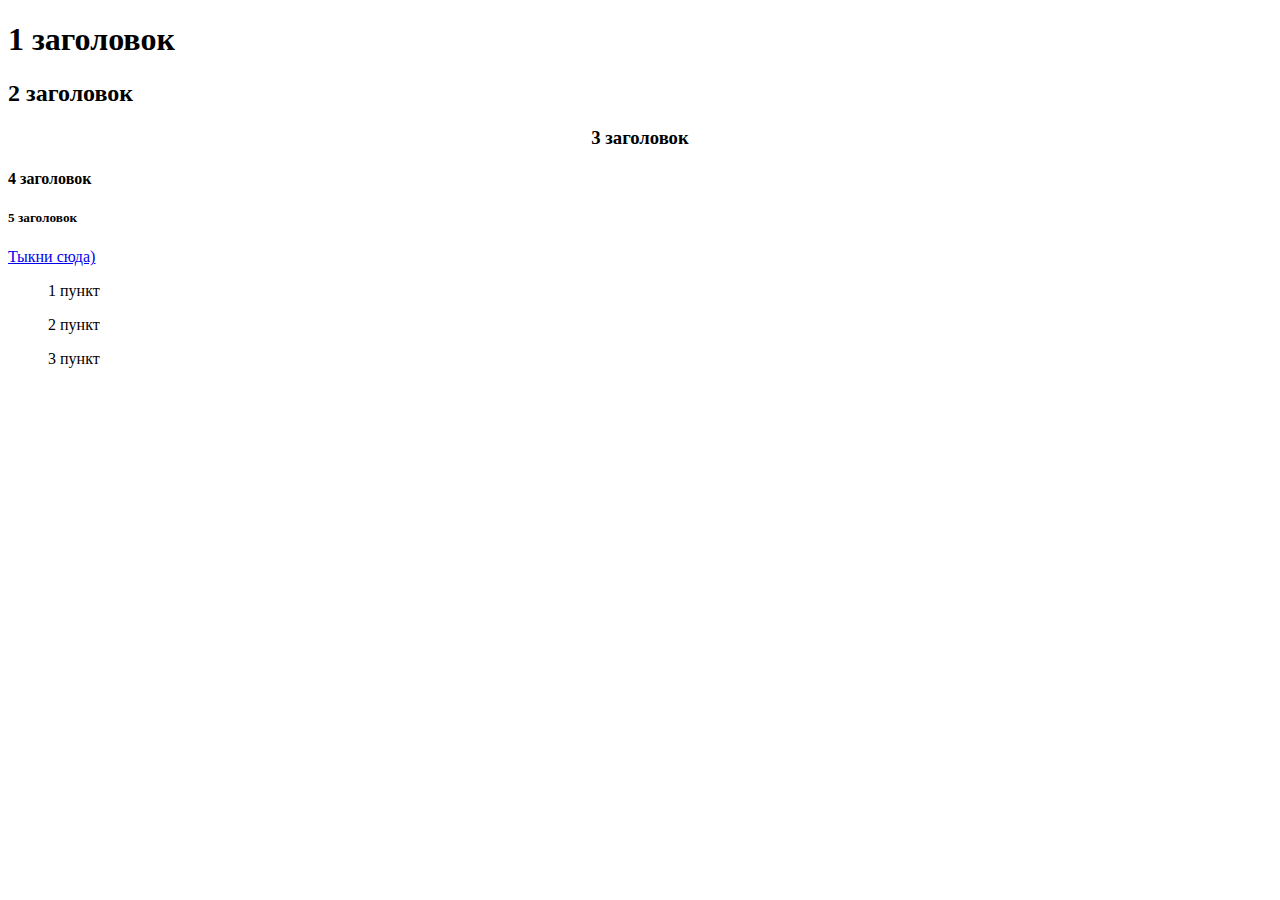
<file: 1задание/index.html>
<!DOCTYPE html>
<html>
<head>
	<title></title>
	<meta charset="utf-8">
	<link rel="stylesheet" type="text/css" href="style.css">
</head>
<body>
<h1>1 заголовок</h1>	
<h2>2 заголовок</h2>
<h3>3 заголовок</h3>
<h4>4 заголовок</h4>
<h5>5 заголовок</h5>
<a href="play.html">Тыкни сюда)</a>
<p>
	<ul>1 пункт</ul>
	<ul>2 пункт</ul>
	<ul>3 пункт</ul>
</p>
</body>
</html>
</file>
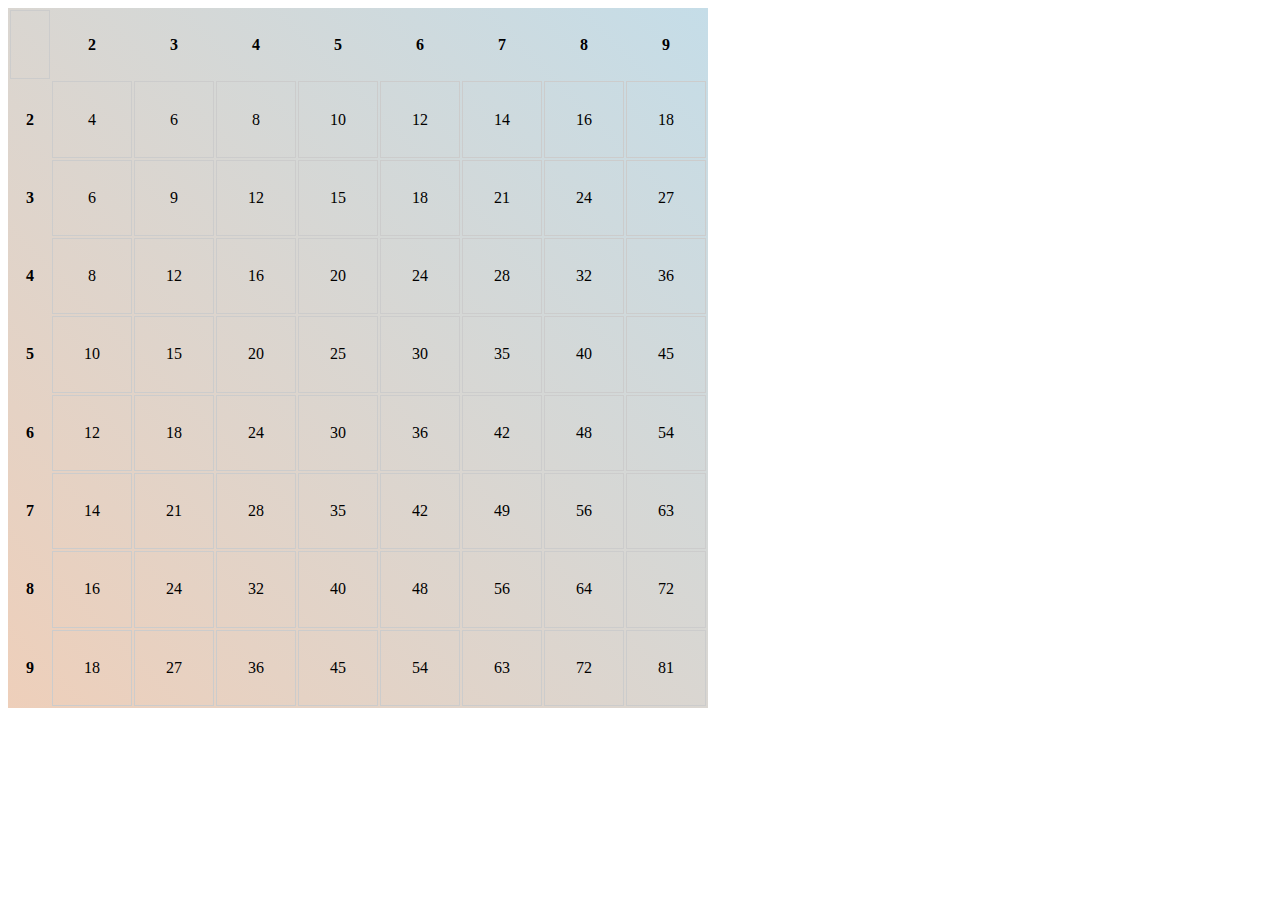
<file: 2задание/index.html>
<html>

<head>
  <meta charset="utf-8">
  <link href="style.css" rel="stylesheet" type="text/css">
</head>

<body>
	<div class="block1">
<table id="mytable">
<col class="col_0">
<col class="col_1">
<col class="col_2">
<col class="col_3">
<col class="col_4">
<col class="col_5">
<col class="col_6">
<col class="col_7">
<col class="col_8">
<col class="col_9">
<tr>
	<td></td>
	<th>2</th>
	<th>3</th>
	<th>4</th>
	<th>5</th>
	<th>6</th>
	<th>7</th>
	<th>8</th>
	<th>9</th>
</tr>
<tr>
	<th>2</th>
	<td>4</td>
	<td>6</td>
	<td>8</td>
	<td>10</td>
	<td>12</td>
	<td>14</td>
	<td>16</td>
	<td>18</td>
</tr>
<tr>
	<th>3</th>
	<td>6</td>
	<td>9</td>
	<td>12</td>
	<td>15</td>
	<td>18</td>
	<td>21</td>
	<td>24</td>
	<td>27</td>
</tr>
<tr>
	<th>4</th>
	<td>8</td>
	<td>12</td>
	<td>16</td>
	<td>20</td>
	<td>24</td>
	<td>28</td>
	<td>32</td>
	<td>36</td>
</tr>
<tr>
	<th>5</th>
	<td>10</td>
	<td>15</td>
	<td>20</td>
	<td>25</td>
	<td>30</td>
	<td>35</td>
	<td>40</td>
	<td>45</td>
</tr>
<tr>
	<th>6</th>
	<td>12</td>
	<td>18</td>
	<td>24</td>
	<td>30</td>
	<td>36</td>
	<td>42</td>
	<td>48</td>
	<td>54</td>
</tr>
<tr>
	<th>7</th>
	<td>14</td>
	<td>21</td>
	<td>28</td>
	<td>35</td>
	<td>42</td>
	<td>49</td>
	<td>56</td>
	<td>63</td>
</tr>
<tr>
	<th>8</th>
	<td>16</td>
	<td>24</td>
	<td>32</td>
	<td>40</td>
	<td>48</td>
	<td>56</td>
	<td>64</td>
	<td>72</td>
</tr>
<tr>
	<th>9</th>
	<td>18</td>
	<td>27</td>
	<td>36</td>
	<td>45</td>
	<td>54</td>
	<td>63</td>
	<td>72</td>
	<td>81</td>
</tr>
</table>
</div>
<script type="text/javascript" src="kek1.js"></script>
</body>


</html>
</file>
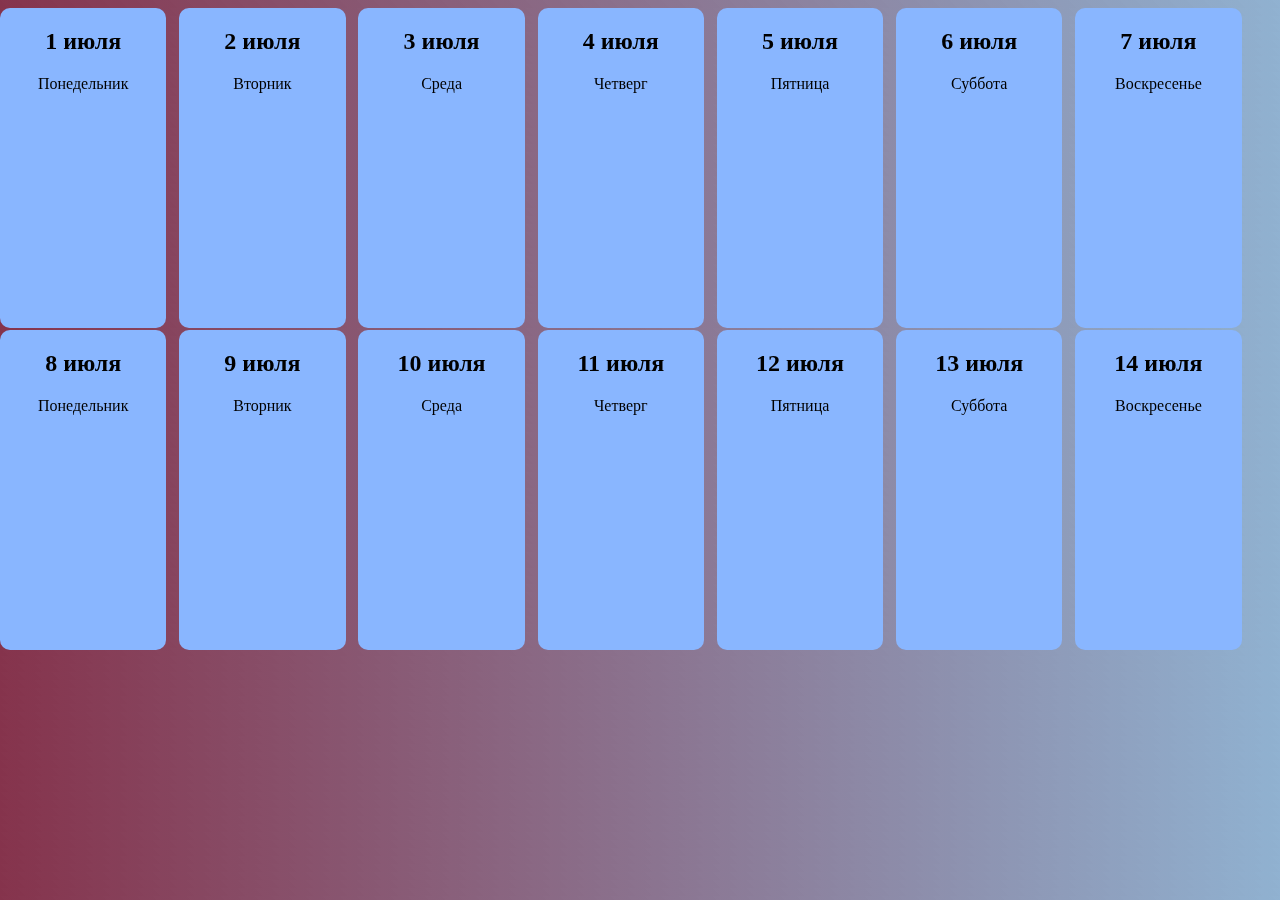
<file: 3 задание/index.html>
<!DOCTYPE html>
<html lang="en">
    <head>
        <title>Document</title>
       <link href="style.css" rel="stylesheet" type="text/css">
   </head>
   <body>
    <div class="main_container1">
  <div class="flip_card">
    <div class="front_card"><h2>1 июля </h2>
    <p>Понедельник</p>
    </div>
    <div class="back_card"><h2>1 июля</h2>
   <p>Прогноз погоды</p>
    </div>
  </div>
</div>
    <div class="main_container2" >
  <div class="flip_card">
    <div class="front_card"><h2>2 июля</h2>
    <p>Вторник</p>
    </div>
    <div class="back_card"><h2>2 июля</h2>
   <p>Прогноз погоды</p>
    </div>
  </div>
</div>
    <div class="main_container3" >
  <div class="flip_card">
    <div class="front_card"><h2>3 июля</h2>
    <p>Среда</p>
    </div>
    <div class="back_card"><h2>3 июля</h2>
   <p>Прогноз погоды</p>
    </div>
  </div>
</div>

    <div class="main_container4" >
  <div class="flip_card">
    <div class="front_card"><h2>4 июля</h2>
    <p>Четверг</p>
    </div>
    <div class="back_card"><h2>4 июля</h2>
   <p>Прогноз погоды</p>
    </div>
  </div>
</div>

    <div class="main_container5" >
  <div class="flip_card">
    <div class="front_card"><h2>5 июля</h2>
    <p>Пятница</p>
    </div>
    <div class="back_card"><h2>5 июля</h2>
   <p>Прогноз погоды</p>
    </div>
  </div>
</div>

    <div class="main_container6" >
  <div class="flip_card">
    <div class="front_card"><h2>6 июля</h2>
    <p>Суббота</p>
    </div>
    <div class="back_card"><h2>6 июля</h2>
   <p>Прогноз погоды</p>
    </div>
  </div>
</div>

    <div class="main_container7" >
  <div class="flip_card">
    <div class="front_card"><h2>7 июля</h2>
    <p>Воскресенье</p>
    </div>
    <div class="back_card"><h2>7 июля</h2>
   <p>Прогноз погоды</p>
    </div>
  </div>
</div>

    <div class="main_container8" >
  <div class="flip_card">
    <div class="front_card"><h2>8 июля</h2>
    <p>Понедельник</p>
    </div>
    <div class="back_card"><h2>июля</h2>
   <p>Прогноз погоды</p>
    </div>
  </div>
</div>

    <div class="main_container9" >
  <div class="flip_card">
    <div class="front_card"><h2>9 июля</h2>
    <p>Вторник</p>
    </div>
    <div class="back_card"><h2>9 июля</h2>
   <p>Прогноз погоды</p>
    </div>
  </div>
</div>

    <div class="main_container10" >
  <div class="flip_card">
    <div class="front_card"><h2>10 июля</h2>
    <p>Среда</p>
    </div>
    <div class="back_card"><h2>10 июля</h2>
   <p>Прогноз погоды</p>
    </div>
  </div>
</div>

    <div class="main_container11" >
  <div class="flip_card">
    <div class="front_card"><h2>11 июля</h2>
    <p>Четверг</p>
    </div>
    <div class="back_card"><h2>11 июля</h2>
   <p>Прогноз погоды</p>
    </div>
  </div>
</div>

    <div class="main_container12" >
  <div class="flip_card">
    <div class="front_card"><h2>12 июля </h2>
    <p>Пятница</p>
    </div>
    <div class="back_card"><h2>Число еще раз</h2>
   <p>Прогноз погоды</p>
    </div>
  </div>
</div>

    <div class="main_container13" >
  <div class="flip_card">
    <div class="front_card"><h2>13 июля</h2>
    <p>Суббота</p>
    </div>
    <div class="back_card"><h2>Ч13 июля</h2>
   <p>Прогноз погоды</p>
    </div>
  </div>
</div>

    <div class="main_container14" >
  <div class="flip_card">
    <div class="front_card"><h2>14 июля</h2>
    <p>Воскресенье</p>
    </div>
    <div class="back_card"><h2>14 июля</h2>
   <p>Прогноз погоды</p>
    </div>
  </div>
</div>

   </body>
   </html>
</file>
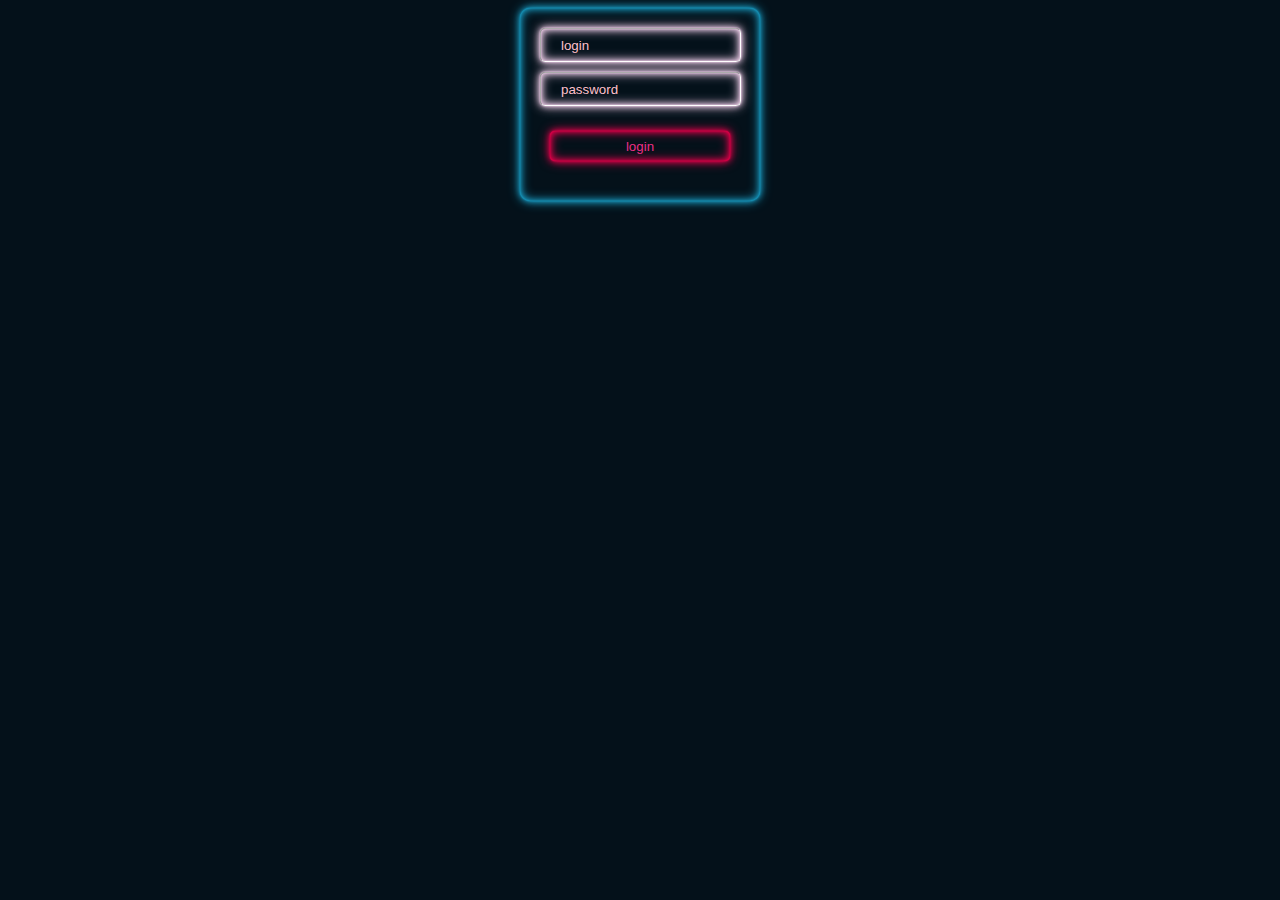
<file: 4задание/index.html>
<!DOCTYPE html>
<html>
<head>
	<title></title>
	<meta charset="utf-8">
	<link rel="stylesheet" type="text/css" href="style.css">
</head>
<body>
	<form>	
		<div class="block1">
			<div class="block2"><input class="mail" type="mail" name="mail" placeholder="login"></div>
			<div class="block2"><input class="password" type="password" name="password" placeholder="password"></div>
			<div class="block2"><input class="button" type="button" name="ввод" value="login"></div>
		</div>
	</form>	
</p>
</body>
</html>
</file>
<file: 1задание/style.css>
h1:hover{
	color: red;
}
h2:hover{
	background: blue;
}
h3{
	text-align: center;
}
h4:hover{
	font: bold italic 110% serif;
}
</file>
<file: 2задание/style.css>
td {
	border:1px solid #ccc;
}
.green, .c0 .col_0, .c1 .col_1, .c2 .col_2, .c3 .col_3 ,.c4 .col_4 ,.c5 .col_5 ,.c6 .col_6 ,.c7 .col_7 ,.c8 .col_8 ,.c9 .col_9 {
	background-color:#cfc;
}
.fff {
	background-color:#fff;
}
.block1{
	background: linear-gradient(45deg, #EECFBA, #C5DDE8);
	width: 700px;
	height: 700px;
}
table{
	width: 100%;
	height: 100%;
	text-align: center; 
}
</file>
<file: 3 задание/style.css>
body {
  background:linear-gradient(45deg, rgba(103, 0, 31, .8), rgba(34, 101, 163, .5));
}

.main_container1 {
  left: 0px;
  position: absolute;
  width: 13%;
  height: 320px;
  background: none;
}

.flip_card {
  position: relative;
  top: 0;
  left: 0;
  width: 100%;
  height: 100%;
  border-radius: 10px;
  transform-style: preserve-3d;
  transition: all 0.8s ease;
}

.flip_card:hover {
  transform: rotateY(180deg);
}

.front_card {
  position: absolute;
  top: 0;
  left: 0;
  width: 100%;
  height: 100%;
  border-radius: 10px;
  backface-visibility: hidden;
  overflow: hidden;
  text-align: center;
  padding-top: 20% 5% 0% 5%;
  background: #89b6ff;
  color: #000;
}

.back_card {
  position: absolute;
  top: 0;
  left: 0;
  width: 100%;
  height: 100%;
  border-radius: 10px;
  backface-visibility: hidden;
  overflow: hidden;
  padding-top: 20% 5% 0% 5%;
  background: #474b51;
  color: #fff;
  text-align: center;
  transform: rotateY(180deg);
}
.main_container2 {
  left: 14%;
  position: absolute;
  width: 13%;
  height: 320px;
  background: none;
}
.main_container3 {
  left: 28%;
  position: absolute;
  width: 13%;
  height: 320px;
  background: none;
}

.main_container4 {
  left: 42%;
  position: absolute;
  width: 13%;
  height: 320px;
  background: none;
}

.main_container5 {
  left: 56%;
  position: absolute;
  width: 13%;
  height: 320px;
  background: none;
}

.main_container6 {
  left: 70%;
  position: absolute;
  width: 13%;
  height: 320px;
  background: none;
}
.main_container7 {
  left: 84%;
  position: absolute;
  width: 13%;
  height: 320px;
  background: none;
}
.main_container8 {
  left: 0px;
  top: 330px;
  position: absolute;
  width: 13%;
  height: 320px;
  background: none;
}


.main_container9 {
  left: 14%;
  top: 330px;
  position: absolute;
  width: 13%;
  height: 320px;
  background: none;
}
.main_container10 {
  left: 28%;
  top: 330px;
  position: absolute;
  width: 13%;
  height: 320px;
  background: none;
}

.main_container11 {
  left: 42%;
  top: 330px;
  position: absolute;
  width: 13%;
  height: 320px;
  background: none;
}

.main_container12 {
  left: 56%;
  top: 330px;
  position: absolute;
  width: 13%;
  height: 320px;
  background: none;
}

.main_container13 {
  left: 70%;
  top: 330px;
  position: absolute;
  width: 13%;
  height: 320px;
  background: none;
}
.main_container14 {
  left: 84%;
  top: 330px;
  position: absolute;
  width: 13%;
  height: 320px;
  background: none;
}
</file>
<file: 4задание/style.css>
body{
	background:#04111a;
}
.block1{
	padding: 20px;
	border-radius: 10px;
	width: 200px;
	margin: 0 auto; 
	text-align: center;      
    border-width: 1px;
    border-color: white;
    box-shadow: 0 0 1px #1997bd, 0 0 2px #1997bd, 0 0 6px #1997bd, 0 0 12px #1997bd, inset 0 0 1px #1997bd, inset 0 0 2px #1997bd, inset 0 0 6px #1997bd, inset 0 0 12px #1997bd;
    
    }
.mail{
	height: 30px;
	padding-left: 20px;
 	color: #a259aa;
	background-color: transparent;
	border-color: white;
	border-width: 1px;
	border-radius: 5px;
    box-shadow: 0 0 1px #e9c8e3, 0 0 2px #e9c8e3, 0 0 6px #e9c8e3, 0 0 12px #e9c8e3, inset 0 0 1px #e9c8e3, inset 0 0 2px #e9c8e3, inset 0 0 6px #e9c8e3, inset 0 0 12px #e9c8e3;
}
.password{
	height: 30px;
	padding-left: 20px;
	margin-top: 10px;
	margin-bottom: 15px;
	background-color: transparent;
	border-color: white;
	border-width: 1px;
	border-radius: 5px;
	box-shadow: 0 0 1px #e9c8e3, 0 0 2px #e9c8e3, 0 0 6px #e9c8e3, 0 0 12px #e9c8e3, inset 0 0 1px #e9c8e3, inset 0 0 2px #e9c8e3, inset 0 0 6px #e9c8e3, inset 0 0 12px #e9c8e3;
}
.button{
	height: 30px;
	color: #ec2e86;
	margin: 10px;
	background-color: transparent;
	border: 3px white;
	box-shadow: 0 0 1px #e1004a, 0 0 2px #e1004a, 0 0 6px #e1004a, 0 0 12px #e1004a, inset 0 0 1px #e1004a, inset 0 0 2px #e1004a, inset 0 0 6px #e1004a, inset 0 0 12px #e1004a;
	border-width: 1px;
	border-color: #ff75bf;
	border-radius: 5px;
	width: 180px;
	margin-bottom: 20px;

} 
.block2{

}
::-webkit-input-placeholder {color:pink;}
::-moz-placeholder          {color:pink;}/* Firefox 19+ */
:-moz-placeholder           {color:pink;}/* Firefox 18- */
:-ms-input-placeholder      {color:pink;}

::-webkit-input-placeholder       {text-indent: 0px;   transition: text-indent 0.6s ease;}
::-moz-placeholder                {text-indent: 0px;   transition: text-indent 0.6s ease;}
:-moz-placeholder                 {text-indent: 0px;   transition: text-indent 0.6s ease;}
:-ms-input-placeholder            {text-indent: 0px;   transition: text-indent 0.6s ease;}
:focus::-webkit-input-placeholder {text-indent: 500px; transition: text-indent 0.6s ease;}
:focus::-moz-placeholder          {text-indent: 500px; transition: text-indent 0.6s ease;}
:focus:-moz-placeholder           {text-indent: 500px; transition: text-indent 0.6s ease;}
:focus:-ms-input-placeholder      {text-indent: 500px; transition: text-indent 0.6s ease;}
</file>
